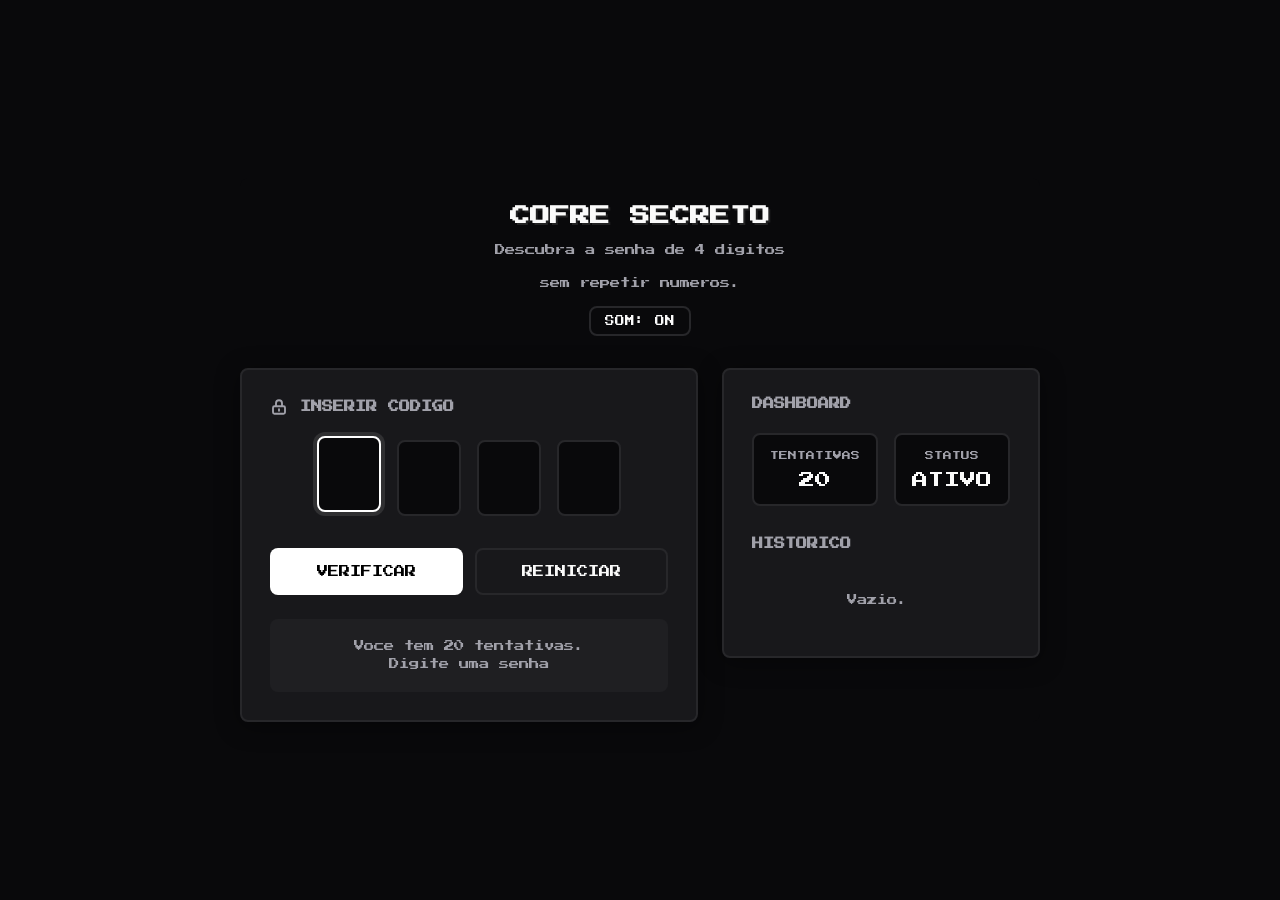
<file: index.html>
<!DOCTYPE html>
<html lang="pt-BR">
<head>
  <meta charset="UTF-8" />
  <meta name="viewport" content="width=device-width, initial-scale=1.0" />
  <title>Cofre Secreto - 8-Bit Edition</title>
  <link href="https://fonts.googleapis.com/css2?family=Press+Start+2P&display=swap" rel="stylesheet">
  <link rel="stylesheet" href="style.css" />
</head>
<body>
  <div class="app">
    <header class="header">
      <h1 class="title">COFRE SECRETO</h1>
      <p class="subtitle">Descubra a senha de 4 digitos<br><br>sem repetir numeros.</p>
      <button id="soundToggle" class="secondary" style="width: auto; padding: 8px 14px; font-size: 0.6rem; margin-top: 14px;">SOM: ON</button>
    </header>

    <main class="content">
      <section class="panel">
        <h2 class="panel-title">
          <svg width="18" height="18" fill="none" stroke="currentColor" viewBox="0 0 24 24">
            <path stroke-linecap="round" stroke-linejoin="round" stroke-width="2.5" d="M12 15v2m-6 4h12a2 2 0 002-2v-6a2 2 0 00-2-2H6a2 2 0 00-2 2v6a2 2 0 002 2zm10-10V7a4 4 0 00-8 0v4h8z"></path>
          </svg>
          INSERIR CODIGO
        </h2>

        <div class="guess-box">
          <input class="digit-input" type="text" maxlength="1" inputmode="numeric" autocomplete="off" />
          <input class="digit-input" type="text" maxlength="1" inputmode="numeric" autocomplete="off" />
          <input class="digit-input" type="text" maxlength="1" inputmode="numeric" autocomplete="off" />
          <input class="digit-input" type="text" maxlength="1" inputmode="numeric" autocomplete="off" />
        </div>

        <div class="actions">
          <button class="primary" id="submitBtn">VERIFICAR</button>
          <button class="secondary" id="restartBtn">REINICIAR</button>
        </div>

        <div id="status" class="status">
          Voce tem 20 tentativas.<br>Digite uma senha
        </div>
      </section>

      <aside class="panel">
        <h2 class="panel-title">DASHBOARD</h2>

        <div class="stats">
          <div class="stat-card">
            <div class="stat-label">TENTATIVAS</div>
            <div class="stat-value" id="attemptsLeft">20</div>
          </div>
          <div class="stat-card">
            <div class="stat-label">STATUS</div>
            <div class="stat-value" id="stateValue">ATIVO</div>
          </div>
        </div>

        <h2 class="panel-title">HISTORICO</h2>
        <div id="history" class="history"></div>
      </aside>
    </main>
  </div>

  <script src="script.js"></script>
</body>
</html>
</file>
<file: style.css>
:root {
  --bg: #09090b;
  --surface: #18181b;
  --border: #27272a;
  --text: #fafafa;
  --muted: #a1a1aa;
  --primary: #ffffff;
  --primary-fg: #000000;
  --danger: #ef4444;
  --success: #10b981;
  --warn: #f59e0b;
  --radius: 8px;
  --shadow: 0 4px 24px rgba(0, 0, 0, 0.4);
}

* {
  box-sizing: border-box;
  margin: 0;
  padding: 0;
  font-family: 'Press Start 2P', monospace;
}

body {
  min-height: 100vh;
  display: grid;
  place-items: center;
  background: var(--bg);
  color: var(--text);
  padding: 16px;
}

.app {
  width: min(800px, 100%);
  background: var(--bg);
  border-radius: var(--radius);
  display: flex;
  flex-direction: column;
  gap: 32px;
}

.header {
  text-align: center;
  padding-top: 24px;
}

.title {
  font-size: 1.25rem;
  color: var(--text);
  margin-bottom: 12px;
  line-height: 1.4;
  text-shadow: 2px 2px 0px rgba(255,255,255,0.1);
}

.subtitle {
  color: var(--muted);
  font-size: 0.65rem;
  line-height: 1.6;
}

.content {
  display: grid;
  grid-template-columns: 1.2fr 0.8fr;
  gap: 24px;
  align-items: start;
}

.panel {
  background: var(--surface);
  border: 2px solid var(--border);
  border-radius: var(--radius);
  padding: 28px;
  box-shadow: var(--shadow);
}

.panel-title {
  font-size: 0.7rem;
  color: var(--muted);
  text-transform: uppercase;
  margin-bottom: 24px;
  display: flex;
  align-items: center;
  gap: 12px;
}

.guess-box {
  display: flex;
  justify-content: center;
  gap: 16px;
  margin-bottom: 32px;
}

.digit-input {
  width: 64px;
  height: 76px;
  border-radius: var(--radius);
  border: 2px solid var(--border);
  background: var(--bg);
  color: var(--text);
  font-size: 1.8rem;
  text-align: center;
  outline: none;
  transition: all 0.2s ease;
  text-transform: uppercase;
}

.digit-input:focus {
  border-color: var(--primary);
  box-shadow: 0 0 0 4px rgba(255, 255, 255, 0.1);
  transform: translateY(-4px);
}

.digit-input:disabled {
  opacity: 0.5;
  cursor: not-allowed;
}

.actions {
  display: flex;
  gap: 12px;
}

button {
  flex: 1;
  border: 2px solid transparent;
  border-radius: var(--radius);
  padding: 16px;
  font-size: 0.7rem;
  cursor: pointer;
  transition: all 0.2s ease;
  text-transform: uppercase;
}

.primary {
  background: var(--primary);
  color: var(--primary-fg);
}

.primary:hover {
  background: #e4e4e7;
  transform: scale(1.02);
}

.secondary {
  background: transparent;
  color: var(--text);
  border: 2px solid var(--border);
}

.secondary:hover {
  background: rgba(255, 255, 255, 0.05);
  border-color: var(--muted);
}

.status {
  margin-top: 24px;
  padding: 16px;
  border-radius: var(--radius);
  background: rgba(255, 255, 255, 0.03);
  color: var(--muted);
  font-size: 0.65rem;
  line-height: 1.8;
  text-align: center;
  border: 2px solid transparent;
  transition: all 0.3s ease;
}

.status.error {
  background: rgba(239, 68, 68, 0.1);
  border-color: rgba(239, 68, 68, 0.3);
  color: var(--danger);
}

.status.success {
  background: rgba(16, 185, 129, 0.1);
  border-color: rgba(16, 185, 129, 0.3);
  color: var(--success);
}

.status.warn {
  background: rgba(245, 158, 11, 0.1);
  border-color: rgba(245, 158, 11, 0.3);
  color: var(--warn);
}

.stats {
  display: grid;
  grid-template-columns: 1fr 1fr;
  gap: 16px;
  margin-bottom: 32px;
}

.stat-card {
  background: var(--bg);
  border: 2px solid var(--border);
  border-radius: var(--radius);
  padding: 16px;
  text-align: center;
}

.stat-label {
  color: var(--muted);
  font-size: 0.55rem;
  text-transform: uppercase;
  margin-bottom: 12px;
}

.stat-value {
  font-size: 1rem;
  color: var(--text);
}

.history {
  max-height: 300px;
  overflow-y: auto;
  padding-right: 8px;
  display: flex;
  flex-direction: column;
  gap: 8px;
}

.history::-webkit-scrollbar {
  width: 8px;
}

.history::-webkit-scrollbar-thumb {
  background: var(--border);
  border-radius: 0px;
}

.attempt {
  display: flex;
  align-items: center;
  justify-content: space-between;
  padding: 14px 16px;
  background: var(--bg);
  border: 2px solid var(--border);
  border-radius: var(--radius);
  animation: fadeIn 0.3s ease;
}

@keyframes fadeIn {
  from { opacity: 0; transform: translateY(5px); }
  to { opacity: 1; transform: translateY(0); }
}

.attempt-code {
  font-size: 0.9rem;
  letter-spacing: 0.1em;
}

.attempt-meta {
  display: flex;
  gap: 12px;
}

.indicator {
  display: flex;
  align-items: center;
  gap: 8px;
  font-size: 0.7rem;
  color: var(--muted);
}

.dot {
  width: 10px;
  height: 10px;
}

.dot.green { background: var(--success); }
.dot.yellow { background: var(--warn); }

@media (max-width: 768px) {
  .content {
    grid-template-columns: 1fr;
  }
  .guess-box {
    gap: 12px;
  }
  .digit-input {
    width: 54px;
    height: 64px;
    font-size: 1.4rem;
  }
  .title {
    font-size: 1rem;
  }
}
</file>
